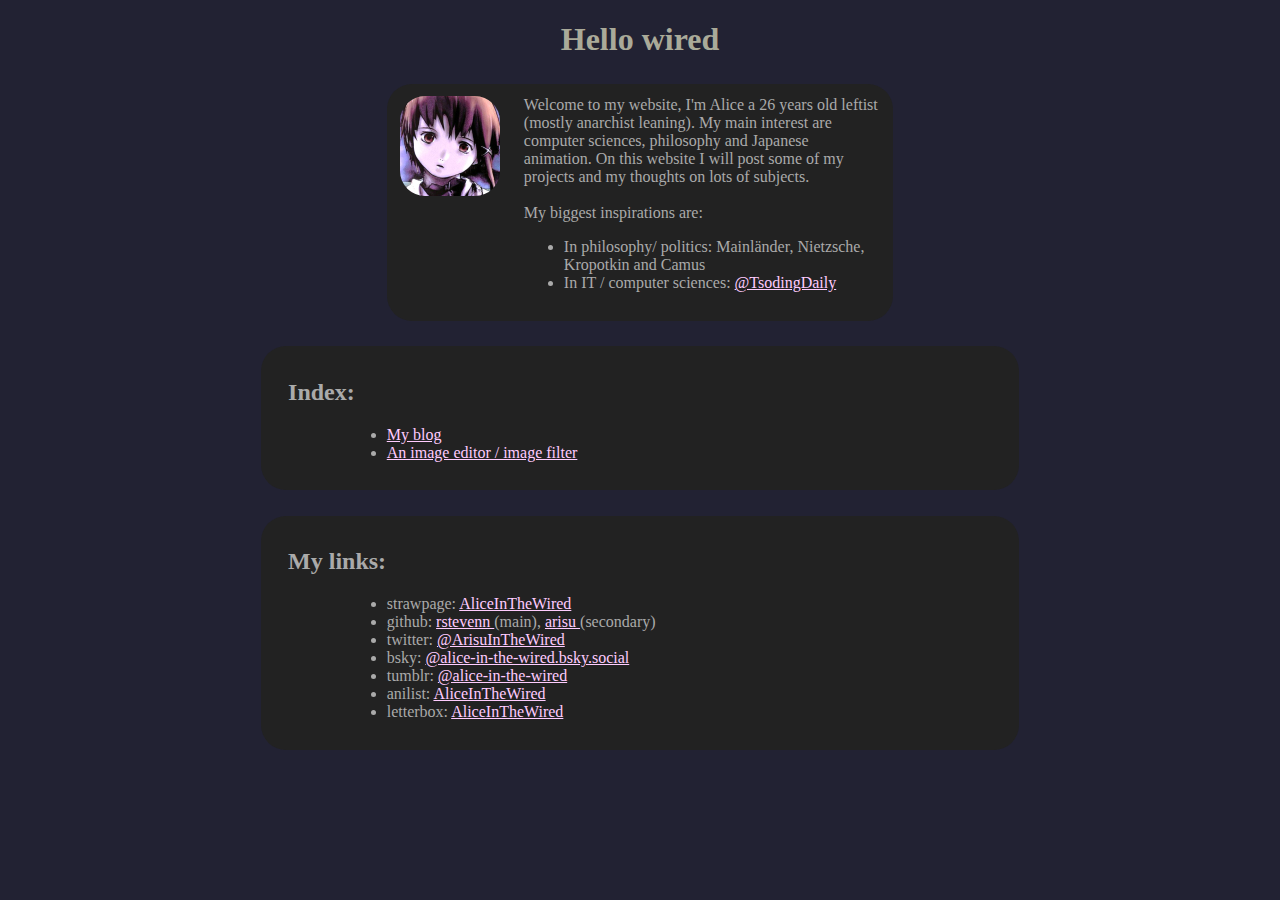
<file: index.html>
<!DOCTYPE html>
<html>
    <head>
        <link rel="stylesheet" type="text/css" href="style/main.css">
        <title>
            Alice In The Wired
        </title>
    </head>

    <body>
        <h1 id="title">
            Hello wired
        </h1>

        <div id="presentation" class="box">
            <image id="pp" src="image/pp.jpg" alt="profile pic">

            <div id= "presentation_core">
            Welcome to my website, I'm Alice a 26 years old leftist (mostly anarchist leaning).
            My main interest are computer sciences, philosophy and Japanese animation.
            On this website I will post some of my projects and my thoughts on lots of subjects. <br><br>
            My biggest inspirations are: <br>
            <ul> 
                <li>In philosophy/ politics: Mainländer, Nietzsche, Kropotkin and Camus</li>
                <li>In IT / computer sciences: <a class="ltree" href="https://www.youtube.com/@TsodingDaily"> @TsodingDaily </a></li>
            </ul>
            </div>
        </div>

        <div id="ltree" class="box">
            <h2 id="ltree_title">
                Index:
            </h2>

            <div id="ltree_core">
                <ul>
                    <li> <a class="ltree" href="/blog.html"> My blog </a> 
                    <li> <a class="ltree" href="https://rstevenn.github.io/"> An image editor / image filter </a> 
                </ul>
            </div>
        </div>


        <div id="ltree" class="box">
            <h2 id="ltree_title">
                My links:
            </h2>

            <div id="ltree_core">
                <ul>
                    <li> strawpage: <a class="ltree" href="https://arisuinthewired.straw.page">AliceInTheWired </a></li>
                    <li> github: <a class="ltree" href="https://github.com/rstevenn/"> rstevenn </a> (main), 
                        <a class="ltree" href="https://github.com/ArisuInTheWired/"> arisu </a>    (secondary) </li>
                    <li> twitter: <a class="ltree" href="https://twitter.com/ArisuInTheWired">@ArisuInTheWired </a></li>
                    <li> bsky: <a class="ltree" href="https://bsky.app/profile/alice-in-the-wired.bsky.social">@alice-in-the-wired.bsky.social </a></li>
                    <li> tumblr: <a class="ltree" href="https://www.tumblr.com/blog/alice-in-the-wired">@alice-in-the-wired </a></li>
                    <li> anilist: <a class="ltree" href="https://anilist.co/user/AliceInTheWired/">AliceInTheWired </a></li>
                    <li> letterbox: <a class="ltree" href="https://letterboxd.com/ArisuInTheWired/">AliceInTheWired </a></li>
                </ul>
            </div>
        </div>

    </body>

</html>
</file>
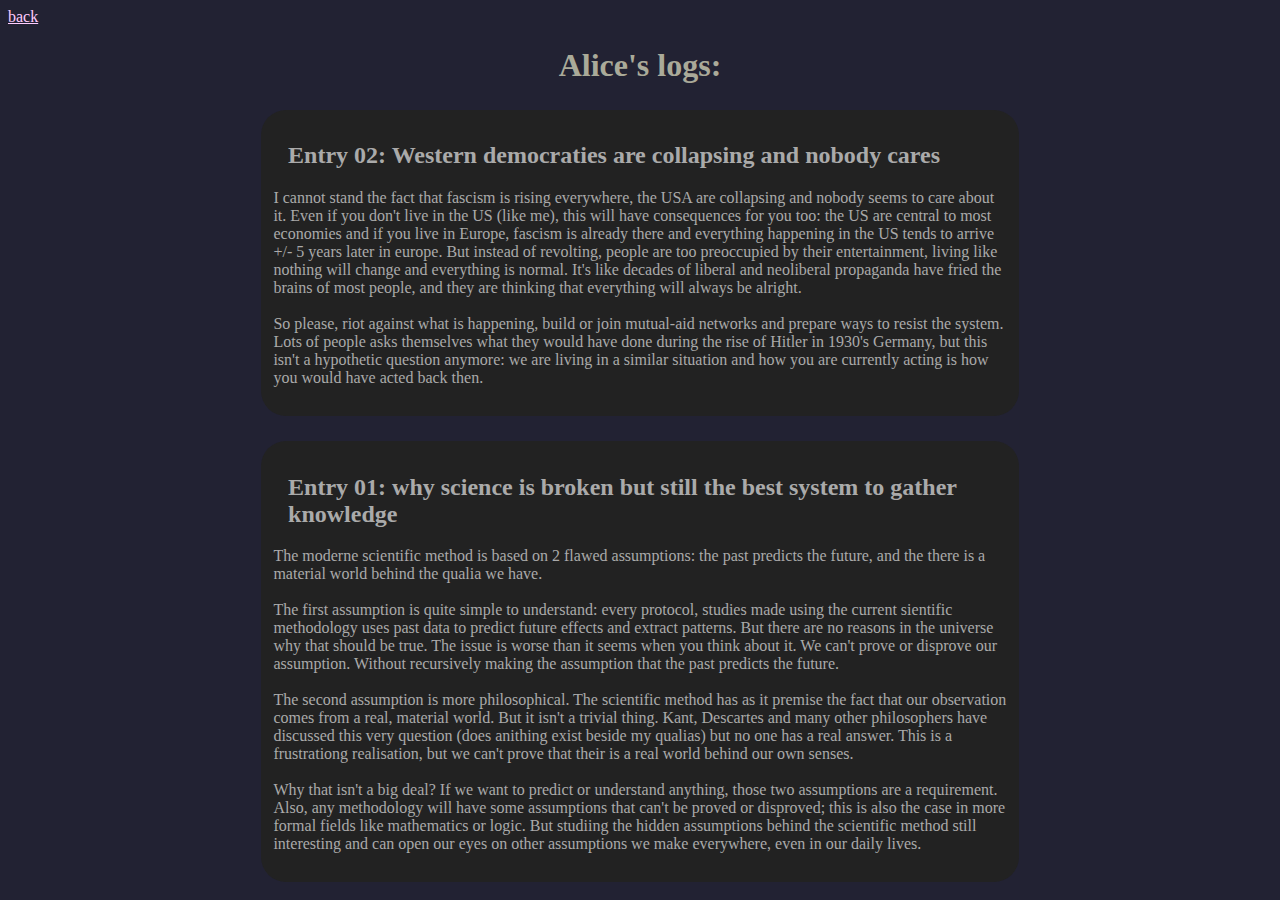
<file: blog.html>
<!DOCTYPE html>
<html>

    <head>
        <link rel="stylesheet" type="text/css" href="style/main.css">
        <title>
            Alice In The Wired
        </title>
    </head>


    <body>
        <a class="ltree" href="https://arisuinthewired.github.io/"> back </a>
        
        <h1 id="title">
            Alice's logs:
        </h1>
        

        <div id="ltree" class="box">
            <h2 id="ltree_title">
                Entry 02: Western democraties are collapsing and nobody cares
            </h2>

            <p>
                I cannot stand the fact that fascism is rising everywhere, the USA are collapsing and nobody seems to care about it.
                Even if you don't live in the US (like me), this will have consequences for you too: the US are central to most economies 
                and if you live in Europe, fascism is already there and everything happening in the US tends to arrive +/- 5 years later in europe. 
                But instead of revolting, people are too preoccupied by their entertainment, living like nothing will change and everything is normal.
                It's like decades of liberal and neoliberal propaganda have fried the brains of most people, 
                and they are thinking that everything will always be alright. <br> <br>
                So please, riot against what is happening, build or join mutual-aid networks and prepare ways to resist the system.
                Lots of people asks themselves what they would have done during the rise of Hitler in 1930's Germany, but this isn't a hypothetic question anymore:
                we are living in a similar situation and how you are currently acting is how you would have acted back then.
            </p>
        
        </div>



        <div id="ltree" class="box">
            <h2 id="ltree_title">
                Entry 01: why science is broken but still the best system to gather knowledge
            </h2>
        

        <p>
            The moderne scientific method is based on 2 flawed assumptions: 
            the past predicts the future, and the there is a material world behind the qualia we have. <br> <br>
            
            The first assumption is quite simple to understand: every protocol, studies made using the current sientific methodology 
            uses past data to predict future effects and extract patterns.
            But there are no reasons in the universe why that should be true. 
            The issue is worse than it seems when you think about it. We can't prove or disprove our assumption.
            Without recursively making the assumption that the past predicts the future. <br> <br>

            The second assumption is more philosophical. The scientific method has as it premise the fact that our observation
            comes from a real, material world. But it isn't a trivial thing. 
            Kant, Descartes and many other philosophers have discussed this very question
            (does anithing exist beside my qualias) but no one has a real answer. This is a frustrationg realisation, but we can't prove that their is 
            a real world behind our own senses. <br> <br>

            Why that isn't a big deal? If we want to predict or understand anything, those two assumptions are a requirement. 
            Also, any methodology will have some assumptions that can't be proved or disproved; this is also the case in more formal fields like
            mathematics or logic. But studiing the hidden assumptions behind the scientific method still interesting and can open our eyes on other
            assumptions we make everywhere, even in our daily lives.
        </p>
        </div>
    </body>

</html>
</file>
<file: style/main.css>
body {
    background-color: #223;
    color: #aa9;
}

#title {
    text-align:center;
}


#presentation {
    display: flex;
    color: #AAAAAA;

    margin-left:  30%;
    margin-right: 30%;
}

#pp {
    border-radius: 25%;

    margin-left:   auto;
    margin-right:  auto;
    margin-bottom: auto;
    width:  100px;
    height: 100px;
}

#presentation_core {
    margin-left: 5%;

    margin-top: auto;
    margin-bottom: auto;
}

/* box */
.box {
    background-color: #222;
    padding-top:    1%;
    padding-left:   1%;
    padding-right:  1%;
    padding-bottom: 1%;
    margin-top:   2%;
    border-radius: 25px;
}

/* link tree */
#ltree {
    color: #AAAAAA;
    margin-left:  20%;
    margin-right: 20%;
}

#ltree_title {
    margin-left:  2%;
    margin-right: 2%;
}

#ltree_core {
    margin-left: 10%;
}


.ltree{
    text-align: center;
    color: #ffccff;
}

.ltree:hover {
    color: hotpink;
}
</file>
